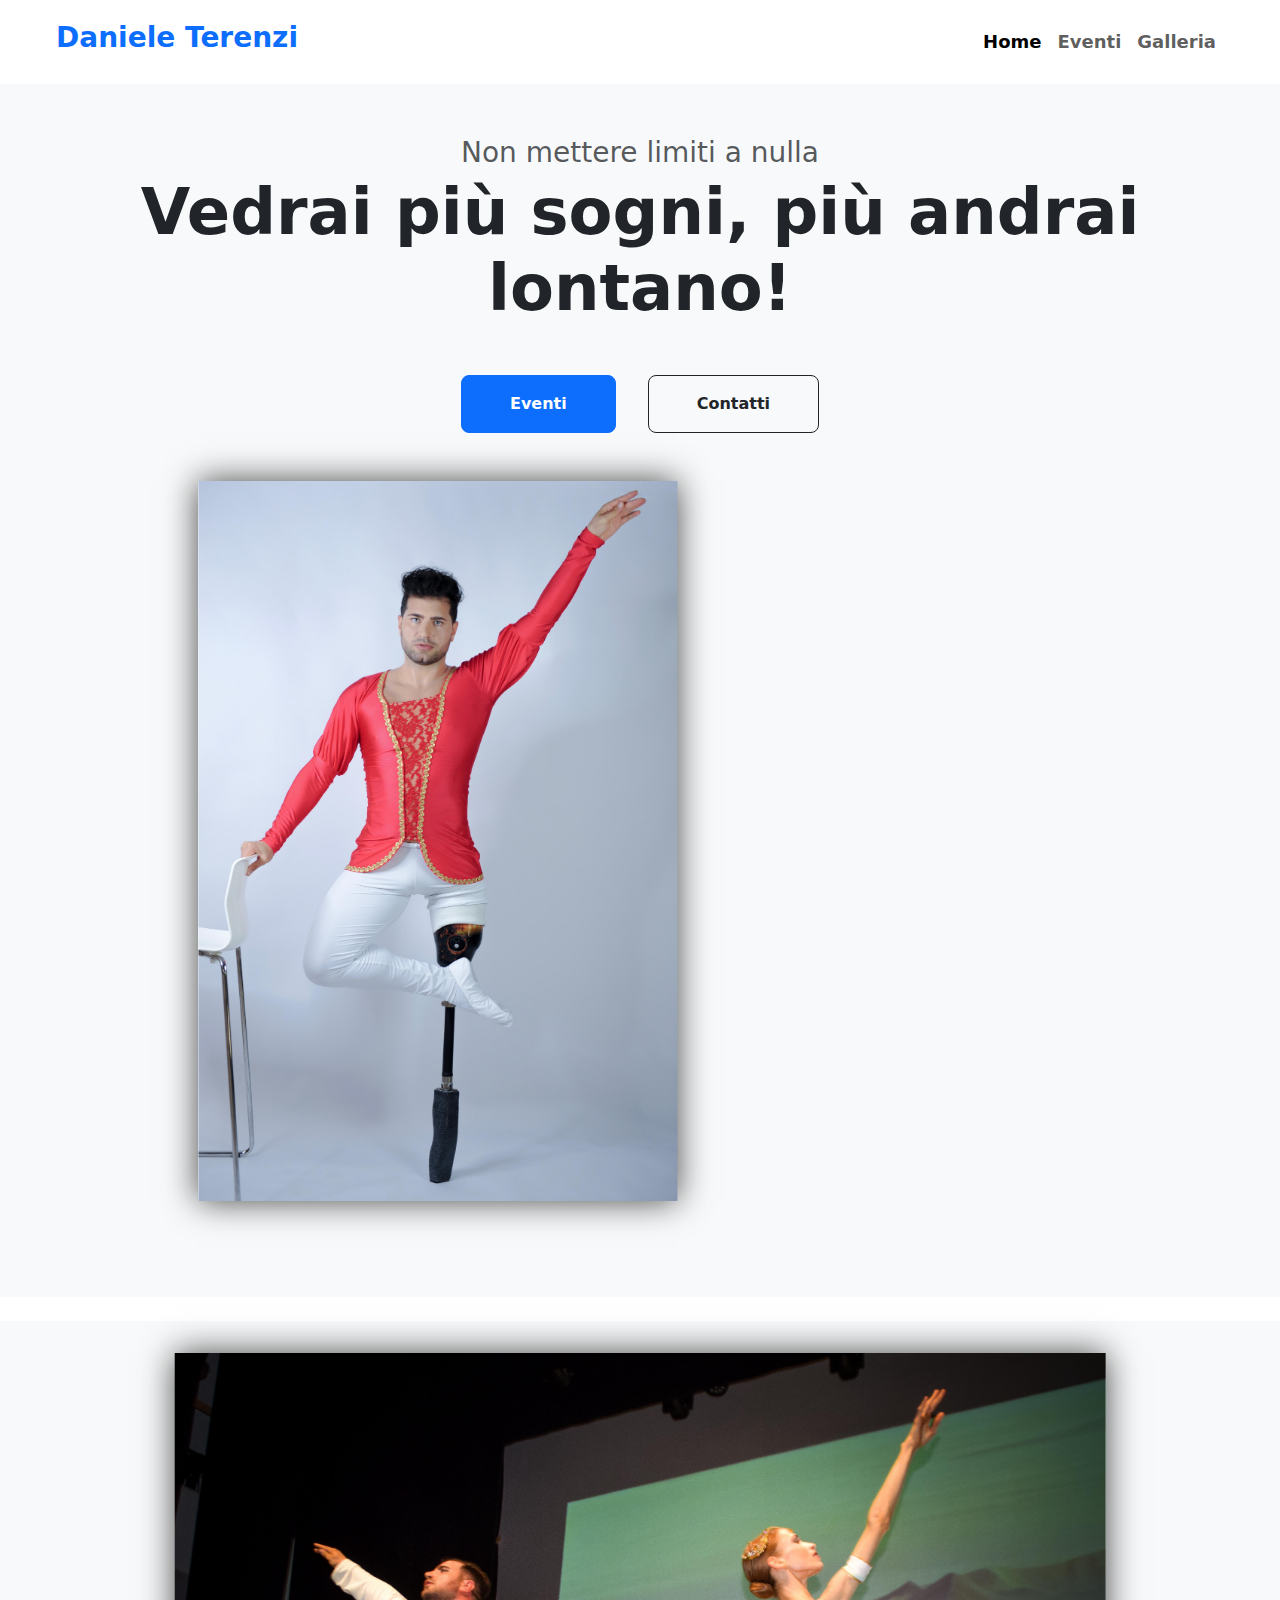
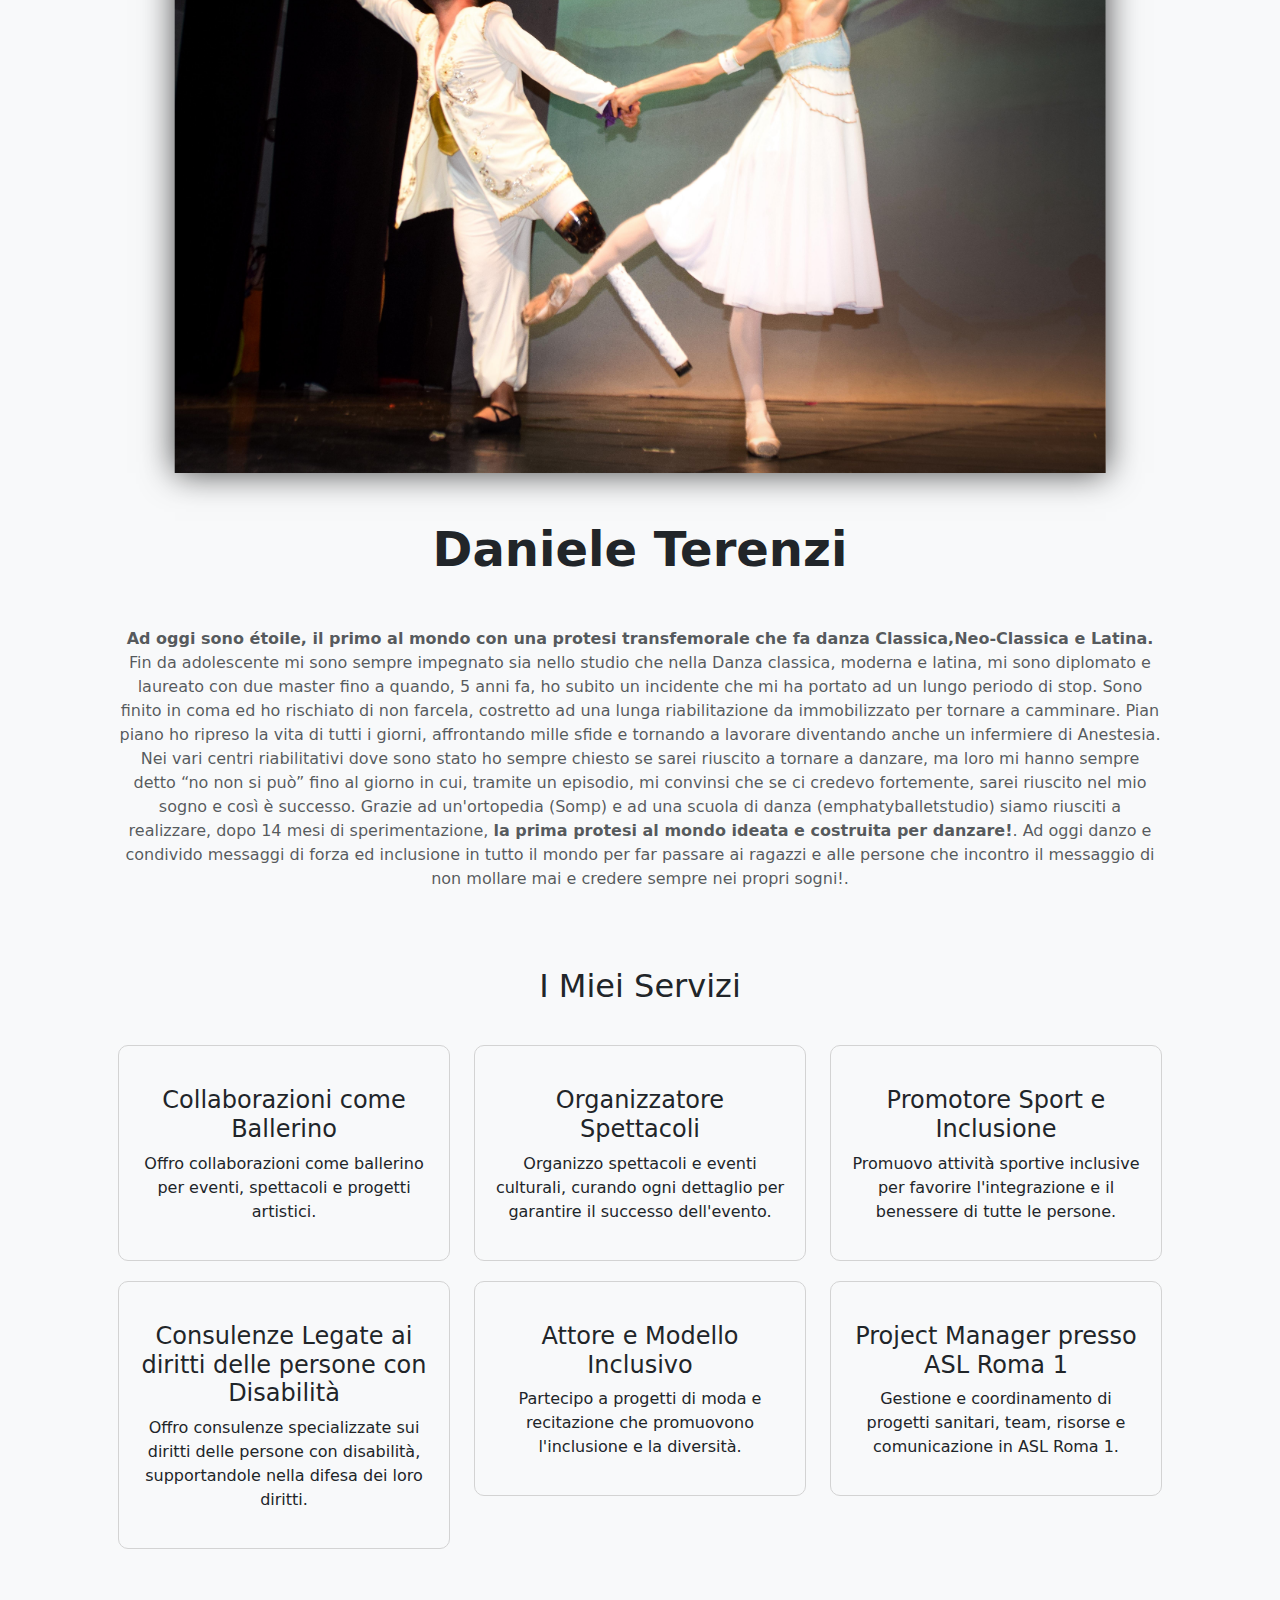
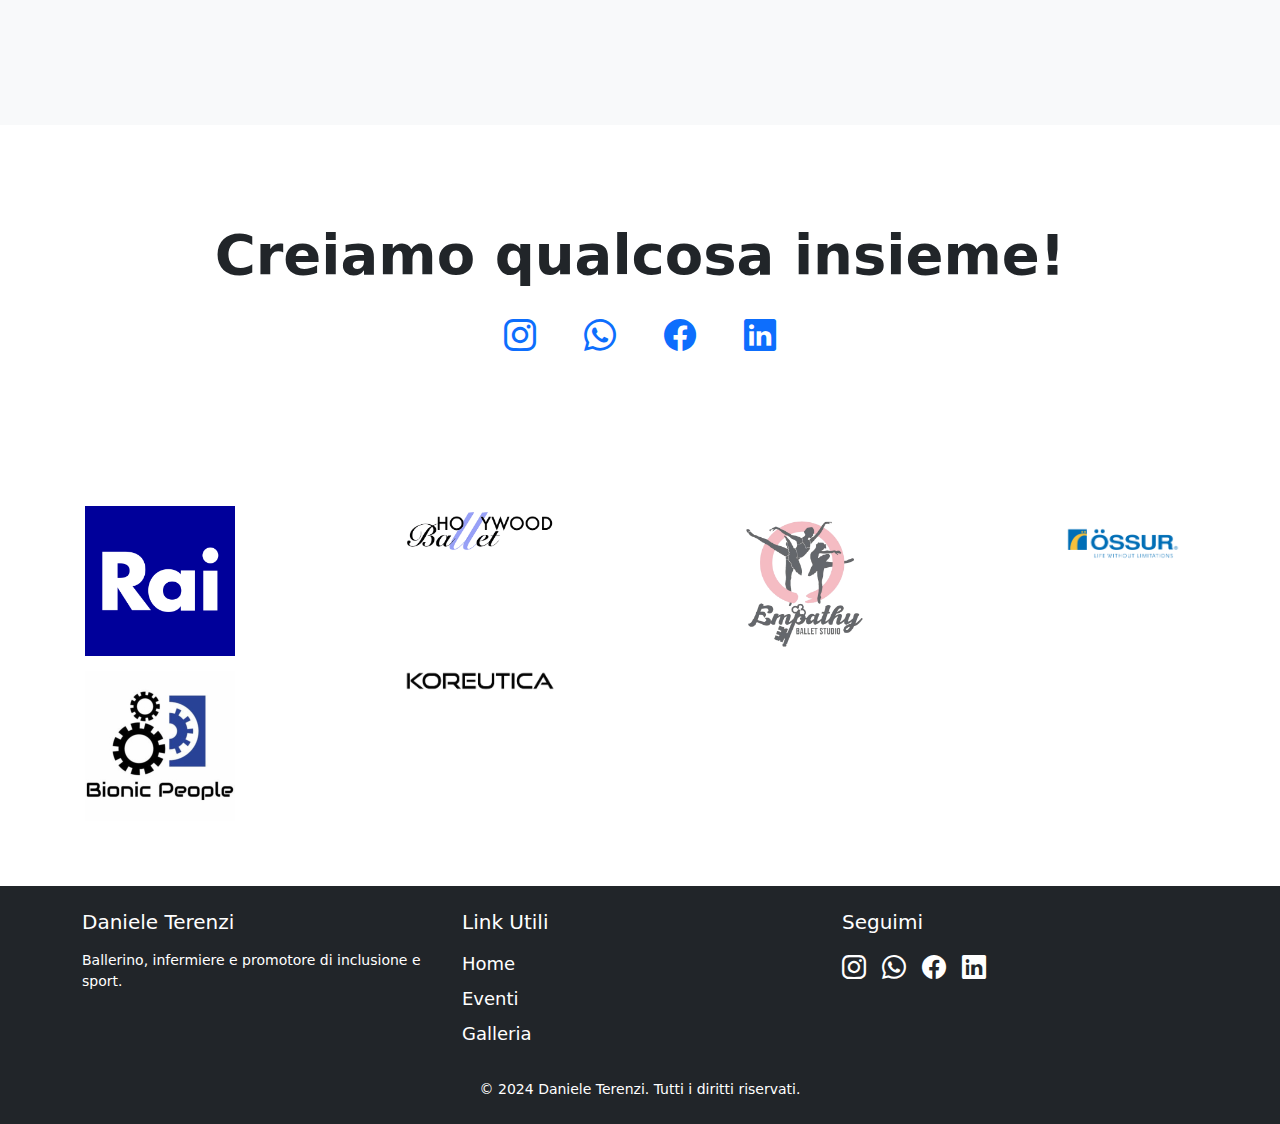
<file: daniele/index.html>
<!doctype html>
<html lang="en">

<head>
    <meta charset="utf-8">
    <meta name="viewport" content="width=device-width, initial-scale=1">
    <title>Daniele Terenzi</title>
    <link href="https://cdn.jsdelivr.net/npm/bootstrap-icons@1.8.1/font/bootstrap-icons.css" rel="stylesheet" />
    <link href="https://cdn.jsdelivr.net/npm/bootstrap@5.3.3/dist/css/bootstrap.min.css" rel="stylesheet"
        integrity="sha384-QWTKZyjpPEjISv5WaRU9OFeRpok6YctnYmDr5pNlyT2bRjXh0JMhjY6hW+ALEwIH" crossorigin="anonymous">
    <link rel="stylesheet" href="style2.css">
</head>

<body>
    <main>
        <!-- navbar -->
        <nav class="navbar navbar-expand-lg navbar-light bg-white py-3">
            <div class="container-fluid px-5 mx-2">
                <a class="navbar-brand" href="index.html"><h3 class="fw-bolder text-primary">Daniele
                        Terenzi </h3></a>
                <button class="navbar-toggler" type="button" data-bs-toggle="collapse"
                    data-bs-target="#navbarSupportedContent" aria-controls="navbarSupportedContent"
                    aria-expanded="false" aria-label="Toggle navigation"><span
                        class="navbar-toggler-icon"></span></button>
                <div class="collapse navbar-collapse" id="navbarSupportedContent">
                    <ul class="navbar-nav ms-auto mb-2 mb-lg-0 small fw-bolder">
                        <li class="nav-item"><a class="nav-link active" href="index.html">Home</a></li>
                        <li class="nav-item"><a class="nav-link" href="eventi.html">Eventi</a></li>
                        <li class="nav-item"><a class="nav-link" href="galleria.html">Galleria</a></li>
                    </ul>
                </div>
            </div>
        </nav>
        <!-- Fine Navbar -->
        <header class="py-5 bg-light mb-4">
            <div class="container px-5 pb-5">
                <div class="row gx-5 align-items-center">
                    <div class="col-xxl-5">
                        <!-- Header text content-->
                        <div class="text-center text-xxl-start">
                            <div class="fs-3 fw-light text-muted">Non mettere limiti a nulla</div>
                            <h1 class="display-3 fw-bolder mb-5"><span class="text-gradient d-inline">Vedrai più sogni, più andrai lontano!</span></h1>
                            <div
                                class="d-grid gap-3 d-sm-flex justify-content-sm-center justify-content-xxl-start mb-3">
                                <a class="btn btn-primary btn-lg px-5 py-3 me-sm-3 fs-6 fw-bolder"
                                    href="eventi.html">Eventi</a>
                                <a class="btn btn-outline-dark btn-lg px-5 py-3 fs-6 fw-bolder"
                                    href="#bottom">Contatti</a>
                            </div>
                        </div>
                    </div>
                    <div class="col-xxl-7 mt-5">
                        <div class="profile bg-image hover-zoom ">
                            <img class="profile-img " src="img/IMG-20240326-WA0086.jpg" alt="photo">
                        </div>
                    </div>
                </div>
            </div>
        </header>
        <!-- Page Content-->
        <section class="bg-light py-5">
            <div class="container px-5">
                <div class="row gx-5 justify-content-center">
                    <div class="profile">
                    <img class="profile-img" src="./img/IMG-20240326-WA0116.jpg" alt="">
                        </div>  
                    <div class="col-12">
                        <div class="text-center my-5">
                            <h1 class="display-5 fw-bolder my-5"><span class="text-gradient d-inline ">Daniele Terenzi</span>
                            </h1>
                            <p class="text-muted"><b>Ad oggi sono étoile, il primo al mondo con una protesi transfemorale che fa danza Classica,Neo-Classica e Latina.</b> Fin da adolescente mi sono sempre impegnato sia nello studio che nella Danza classica, moderna e latina, mi sono diplomato e laureato con due master fino a quando, 5 anni fa, ho subito un incidente che mi ha portato ad un lungo periodo di stop. Sono finito in coma ed ho rischiato di non farcela, costretto ad una lunga riabilitazione da immobilizzato per tornare a camminare. Pian piano ho ripreso la vita di tutti i giorni, affrontando mille sfide e tornando a lavorare diventando anche un infermiere di Anestesia. Nei vari centri riabilitativi dove sono stato ho sempre chiesto se sarei riuscito a tornare a danzare, ma loro mi hanno sempre detto “no non si può” fino al giorno in cui, tramite un episodio, mi convinsi che se ci credevo fortemente, sarei riuscito nel mio sogno e così è successo. Grazie ad un'ortopedia (Somp) e ad una scuola di danza (emphatyballetstudio) siamo riusciti a realizzare, dopo 14 mesi di sperimentazione, <b>la prima protesi al mondo ideata e costruita per danzare!</b>. Ad oggi danzo e condivido messaggi di forza ed inclusione in tutto il mondo per far passare ai ragazzi e alle persone che incontro il messaggio di non mollare mai e credere sempre nei propri sogni!.</p>
                            <div class="container services-section">
                                <h2 class="services-title">I Miei Servizi</h2>
                                <div class="row">
                                    <div class="col-md-4">
                                        <div class="service-box text-center">
                                            <div class="service-icon">
                                                <i class="fas fa-dance"></i>
                                            </div>
                                            <h4>Collaborazioni come Ballerino</h4>
                                            <p>Offro collaborazioni come ballerino per eventi, spettacoli e progetti artistici.</p>
                                        </div>
                                    </div>
                                    <div class="col-md-4">
                                        <div class="service-box text-center">
                                            <div class="service-icon">
                                                <i class="fas fa-theater-masks"></i>
                                            </div>
                                            <h4>Organizzatore Spettacoli</h4>
                                            <p>Organizzo spettacoli e eventi culturali, curando ogni dettaglio per garantire il successo dell'evento.</p>
                                        </div>
                                    </div>
                                    <div class="col-md-4">
                                        <div class="service-box text-center">
                                            <div class="service-icon">
                                                <i class="fas fa-running"></i>
                                            </div>
                                            <h4>Promotore Sport e Inclusione</h4>
                                            <p>Promuovo attività sportive inclusive per favorire l'integrazione e il benessere di tutte le persone.</p>
                                        </div>
                                    </div>
                                    <div class="col-md-4">
                                        <div class="service-box text-center">
                                            <div class="service-icon">
                                                <i class="fas fa-gavel"></i>
                                            </div>
                                            <h4>Consulenze Legate ai diritti delle persone con Disabilità</h4>
                                            <p>Offro consulenze specializzate sui diritti delle persone con disabilità, supportandole nella difesa dei loro diritti.</p>
                                        </div>
                                    </div>
                                    <div class="col-md-4">
                                        <div class="service-box text-center">
                                            <div class="service-icon">
                                                <i class="fas fa-user"></i>
                                            </div>
                                            <h4>Attore e Modello Inclusivo</h4>
                                            <p>Partecipo a progetti di moda e recitazione che promuovono l'inclusione e la diversità.</p>
                                        </div>
                                    </div>
                                    <div class="col-md-4">
                                        <div class="service-box text-center">
                                            <div class="service-icon">
                                                <i class="fas fa-heart"></i>
                                            </div>
                                            <h4>Project Manager presso ASL Roma 1</h4>
                                            <p>Gestione e coordinamento di progetti sanitari, team, risorse e comunicazione in ASL Roma 1.</p>
                                        </div>
                                    </div>
                                </div>
                            </div>
                     </section>

                      <!-- Call to action section-->
        <section class="py-5 ">
            <div class="container px-5 my-5">
                <div class="text-center">
                    <h2 class="display-4 fw-bolder mb-4">Creiamo qualcosa insieme!</h2>
                    <div class="d-flex justify-content-center fs-2 gap-5">
                        <a class="text-gradient" href="#!"><i class="bi bi-instagram"></i></a>
                        <a class="text-gradient" href="#!"><i class="bi bi-whatsapp"></i></a>
                        <a class="text-gradient" href="#!"><i class="bi bi-facebook"></i></a>
                        <a class="text-gradient" href="#!"><i class="bi bi-linkedin"></i></a>
                    </div>
                </div>
            </div>
        </section>

        <div class="container-fluid sponsor-section">
            <div class="row text-center">
                <div class="col-md-3 col-sm-6">
                    <img src="/daniele/img/Logo_of_RAI_(2016).svg.png" alt="Sponsor Rai" class="sponsor-logo img-fluid">
                </div>
                <div class="col-md-3 col-sm-6">
                    <img src="/daniele/img/hollywoodballet.png" alt="Sponsor Hollywood Ballet" class="sponsor-logo img-fluid">
                </div>
                <div class="col-md-3 col-sm-6">
                    <img src="/daniele/img/empathy.png" alt="Sponsor Emphaty Ballet" class="sponsor-logo img-fluid">
                </div>
                <div class="col-md-3 col-sm-6">
                    <img src="/daniele/img/Ossur-Company-Logo_Blue_Tagline.png" alt="Sponsor Ossur" class="sponsor-logo img-fluid">
                </div>
                <div class="col-md-3 col-sm-6">
                    <img src="/daniele/img/bionicpeople.png" alt="Sponsor BionicPeople" class="sponsor-logo img-fluid">
                </div>
                <div class="col-md-3 col-sm-6">
                    <img src="/daniele/img/Koreutica_80ll0.png" alt="Sponsor koreutica" class="sponsor-logo img-fluid">
                </div>
            </div>
        </div>
        


    </main>
    
    <!-- Footer -->
<footer class="bg-dark text-white py-4">
    <div class="container">
        <div class="row">
            <!-- Logo e breve descrizione -->
            <div class="col-md-4">
                <h5>Daniele Terenzi</h5>
                <p>Ballerino, infermiere e promotore di inclusione e sport.</p>
            </div>
            <!-- Link utili -->
            <div class="col-md-4">
                <h5>Link Utili</h5>
                <ul class="list-unstyled">
                    <li><a href="index.html" class="text-white">Home</a></li>
                    <li><a href="eventi.html" class="text-white">Eventi</a></li>
                    <li><a href="galleria.html" class="text-white">Galleria</a></li>
                </ul>
            </div>
            <!-- Social Media -->
            <div class="col-md-4">
                <h5>Seguimi</h5>
                <div class="d-flex justify-content-start">
                    <a class="text-white me-3" href="#!"><i class="bi bi-instagram"></i></a>
                    <a class="text-white me-3" href="#!"><i class="bi bi-whatsapp"></i></a>
                    <a class="text-white me-3" href="#!"><i class="bi bi-facebook"></i></a>
                    <a class="text-white me-3" href="#!"><i class="bi bi-linkedin"></i></a>
                </div>
            </div>
        </div>
        <!-- Informazioni di copyright -->
        <div class="row mt-3">
            <div class="col-12 text-center">
                <p class="mb-0">&copy; 2024 Daniele Terenzi. Tutti i diritti riservati.</p>
            </div>
        </div>
    </div>
</footer>
<!-- Fine Footer -->

    <!-- Footer
    <footer class="bg-white py-4 mt-auto">
        <div class="container px-5">
            <div class="row align-items-center justify-content-between flex-column flex-sm-row">
                <div class="col-auto">
                    <div class="small m-0">Copyright &copy;  2024</div>
                </div>
                <div class="col-auto">
                    <a class="small" href="#!">Privacy</a>
                    <span class="mx-1">&middot;</span>
                    <a class="small" href="#!">Terms</a>
                    <span class="mx-1">&middot;</span>
                    <a class="small" href="#!">Contact</a>
                </div>
            </div>
        </div>
    </footer> -->
















    <script src="https://cdn.jsdelivr.net/npm/bootstrap@5.3.3/dist/js/bootstrap.bundle.min.js"
        integrity="sha384-YvpcrYf0tY3lHB60NNkmXc5s9fDVZLESaAA55NDzOxhy9GkcIdslK1eN7N6jIeHz"
        crossorigin="anonymous"></script>
</body>

</html>
</file>
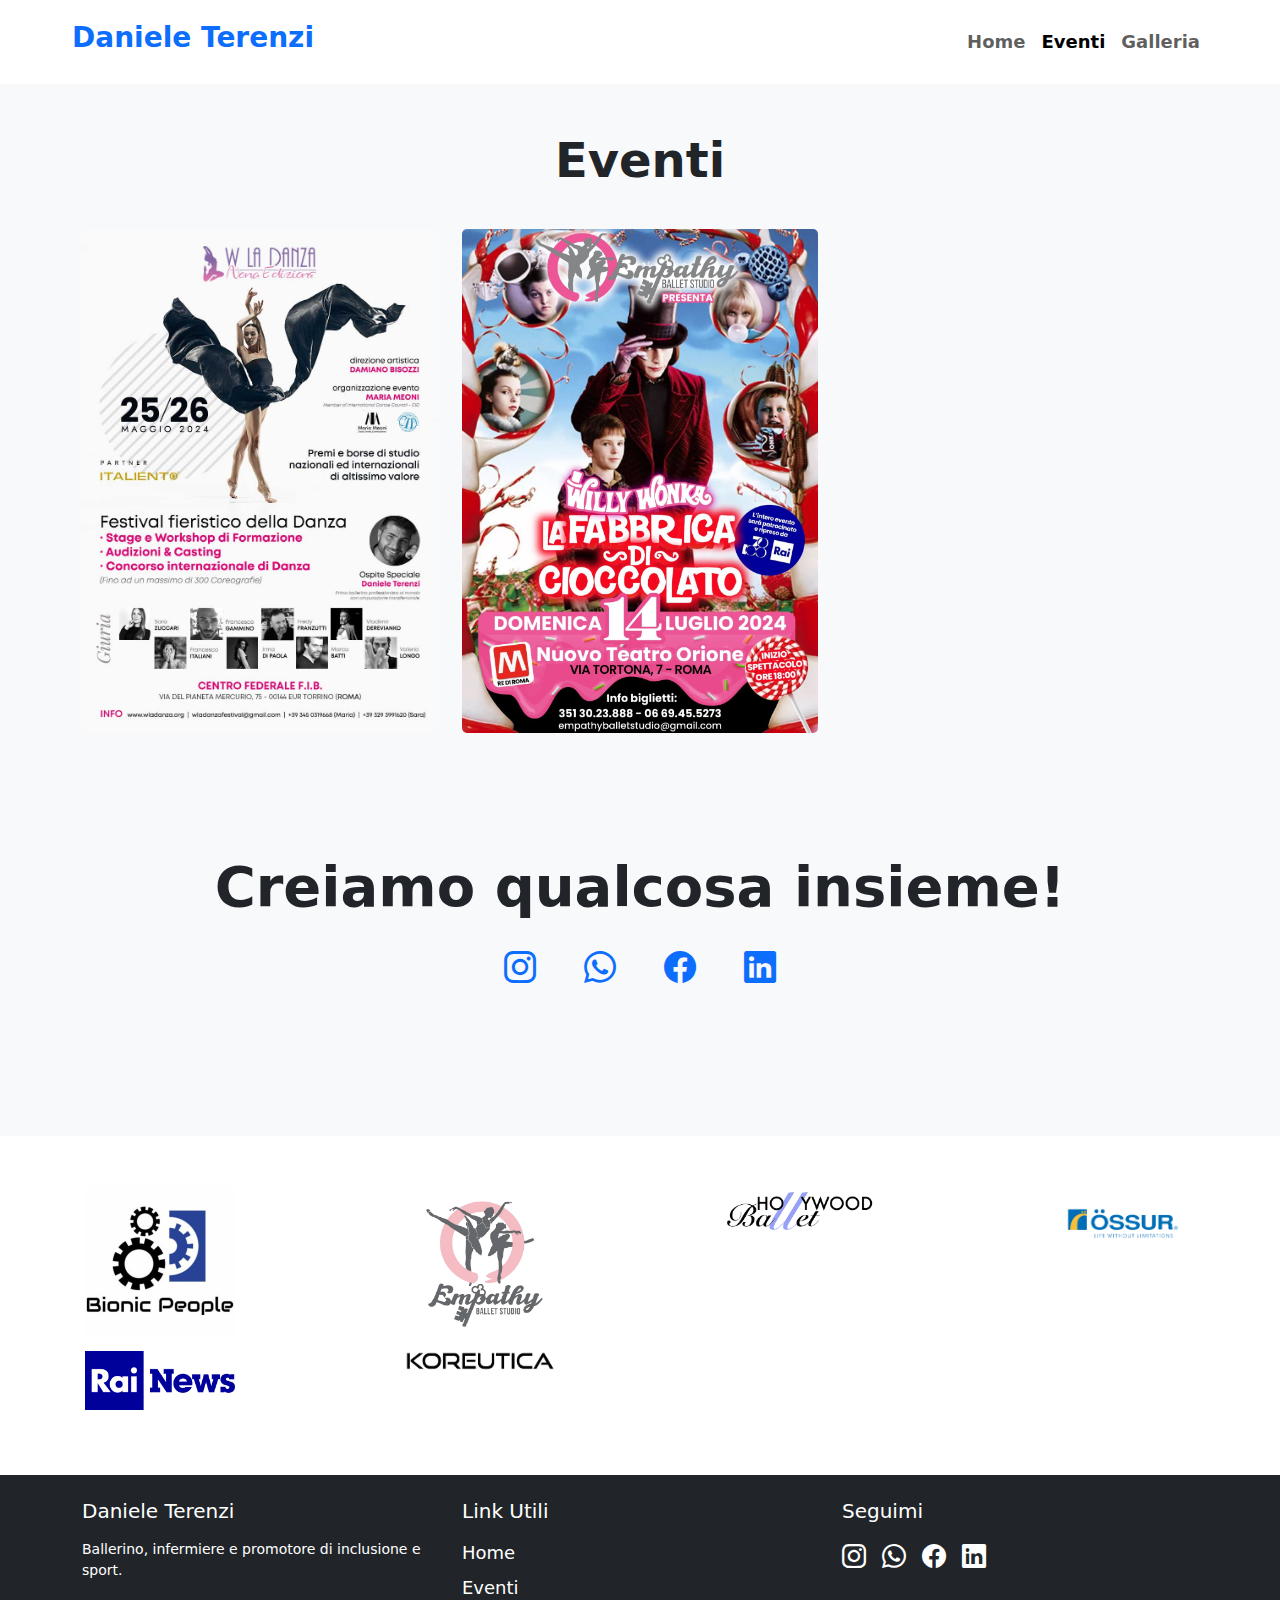
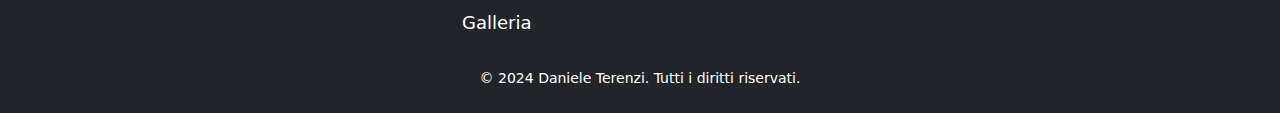
<file: daniele/eventi.html>
<!doctype html>
<html lang="en">

<head>
    <meta charset="utf-8">
    <meta name="viewport" content="width=device-width, initial-scale=1">
    <title>Daniele Terenzi</title>
    <link href="https://cdn.jsdelivr.net/npm/bootstrap-icons@1.8.1/font/bootstrap-icons.css" rel="stylesheet" />
    <link href="https://cdn.jsdelivr.net/npm/bootstrap@5.3.3/dist/css/bootstrap.min.css" rel="stylesheet"
        integrity="sha384-QWTKZyjpPEjISv5WaRU9OFeRpok6YctnYmDr5pNlyT2bRjXh0JMhjY6hW+ALEwIH" crossorigin="anonymous">
    <link rel="stylesheet" href="style2.css">
</head>

<body>
    <main>
        <!-- navbar -->
        <nav class="navbar navbar-expand-lg navbar-light bg-white py-3">
            <div class="container-fluid px-5 mx-4">
                <a class="navbar-brand" href="index.html"><h3 class="fw-bolder text-primary">Daniele
                        Terenzi </h3></a>
                <button class="navbar-toggler" type="button" data-bs-toggle="collapse"
                    data-bs-target="#navbarSupportedContent" aria-controls="navbarSupportedContent"
                    aria-expanded="false" aria-label="Toggle navigation"><span
                        class="navbar-toggler-icon"></span></button>
                <div class="collapse navbar-collapse" id="navbarSupportedContent">
                    <ul class="navbar-nav ms-auto mb-2 mb-lg-0 small fw-bolder">
                        <li class="nav-item"><a class="nav-link" href="index.html">Home</a></li>
                        <li class="nav-item"><a class="nav-link active" href="eventi.html">Eventi</a></li>
                        <li class="nav-item"><a class="nav-link" href="galleria.html">Galleria</a></li>
                    </ul>
                </div>
            </div>
        </nav>
        <!-- Fine Navbar -->

        <!-- MAIN -->
        <div class="blog-home5 bg-light py-5">
            <div class="container">
              <!-- Row  -->
              <div class="row justify-content-center">
                <!-- Column -->
                <div class="col-md-8 text-center">
                  <h3 class="mb-3 display-5 fw-bolder">Eventi</h3>
                  <!-- <h6 class="subtitle font-weight-normal">You can relay on our amazing features list and also our customer services will be great experience for you without doubt</h6> -->
                </div>
                <!-- Column -->
              </div>
              <!-- Row  -->
              <div class="row mt-4">
                <!-- Column -->
                <div class="col-md-4">
                  <div class="card b-h-box position-relative font-14 border-0 mb-4"><a target="blank" href="https://www.wladanza.org/"><img class="card-img" src="/daniele/img/WlaDanza-nona-edizione-2024.jpg" alt="Card image"></a></div>
                </div>
                <div class="col-md-4">
                  <div class="card b-h-box position-relative font-14 border-0 mb-4"><a target="blank" href="https://www.empathyballetstudio.it/"><img class="card-img" src="/daniele/img/volantino willy wonka.jpeg" alt="Card image"></a></div>
                </div>
                <!-- Column -->
          </div>
          
          <!-- Call to action section-->
        <div class="py-5 ">
            <div class="container px-5 my-5">
                <div class="text-center">
                    <h2 class="display-4 fw-bolder mb-4">Creiamo qualcosa insieme!</h2>
                    <div class="d-flex justify-content-center fs-2 gap-5">
                        <a class="text-gradient" href="#!"><i class="bi bi-instagram"></i></a>
                        <a class="text-gradient" href="#!"><i class="bi bi-whatsapp"></i></a>
                        <a class="text-gradient" href="#!"><i class="bi bi-facebook"></i></a>
                        <a class="text-gradient" href="#!"><i class="bi bi-linkedin"></i></a>
                    </div>
                </div>
            </div>
        </div>
    </div>
</div>
        </section>
          
        <div class="container-fluid sponsor-section">
            <div class="row text-center">
                <div class="col-md-3 col-sm-6">
                    <img src="/daniele/img/bionicpeople.png" alt="Sponsor bionicpeople" class="sponsor-logo img-fluid">
                </div>
                <div class="col-md-3 col-sm-6">
                    <img src="/daniele/img/empathy.png" alt="Sponsor empathyballett" class="sponsor-logo img-fluid">
                </div>
                <div class="col-md-3 col-sm-6">
                    <img src="/daniele/img/hollywoodballet.png" alt="Sponsor hollywoodballet" class="sponsor-logo img-fluid">
                </div>
                <div class="col-md-3 col-sm-6">
                    <img src="/daniele/img/Ossur-Company-Logo_Blue_Tagline.png" alt="Sponsor ossur" class="sponsor-logo img-fluid">
                </div>
                <div class="col-md-3 col-sm-6">
                    <img src="/daniele/img/Rai_News_-_Logo_2021.svg.png" alt="Sponsor rainews" class="sponsor-logo img-fluid">
                </div>
                <div class="col-md-3 col-sm-6">
                    <img src="/daniele/img/Koreutica_80ll0.png" alt="Sponsor koreutica" class="sponsor-logo img-fluid">
                </div>
            </div>
        </div>

        
        <!-- Footer -->
<footer class="bg-dark text-white py-4">
    <div class="container">
        <div class="row">
            <!-- Logo e breve descrizione -->
            <div class="col-md-4">
                <h5>Daniele Terenzi</h5>
                <p>Ballerino, infermiere e promotore di inclusione e sport.</p>
            </div>
            <!-- Link utili -->
            <div class="col-md-4">
                <h5>Link Utili</h5>
                <ul class="list-unstyled">
                    <li><a href="index.html" class="text-white">Home</a></li>
                    <li><a href="eventi.html" class="text-white">Eventi</a></li>
                    <li><a href="galleria.html" class="text-white">Galleria</a></li>
                </ul>
            </div>
            <!-- Social Media -->
            <div class="col-md-4">
                <h5>Seguimi</h5>
                <div class="d-flex justify-content-start">
                    <a class="text-white me-3" href="#!"><i class="bi bi-instagram"></i></a>
                    <a class="text-white me-3" href="#!"><i class="bi bi-whatsapp"></i></a>
                    <a class="text-white me-3" href="#!"><i class="bi bi-facebook"></i></a>
                    <a class="text-white me-3" href="#!"><i class="bi bi-linkedin"></i></a>
                </div>
            </div>
        </div>
        <!-- Informazioni di copyright -->
        <div class="row mt-3">
            <div class="col-12 text-center">
                <p class="mb-0">&copy; 2024 Daniele Terenzi. Tutti i diritti riservati.</p>
            </div>
        </div>
    </div>
</footer>
<!-- Fine Footer -->












        <script src="https://cdn.jsdelivr.net/npm/bootstrap@5.3.3/dist/js/bootstrap.bundle.min.js"
        integrity="sha384-YvpcrYf0tY3lHB60NNkmXc5s9fDVZLESaAA55NDzOxhy9GkcIdslK1eN7N6jIeHz"
        crossorigin="anonymous"></script>
</body>

</html>
</file>
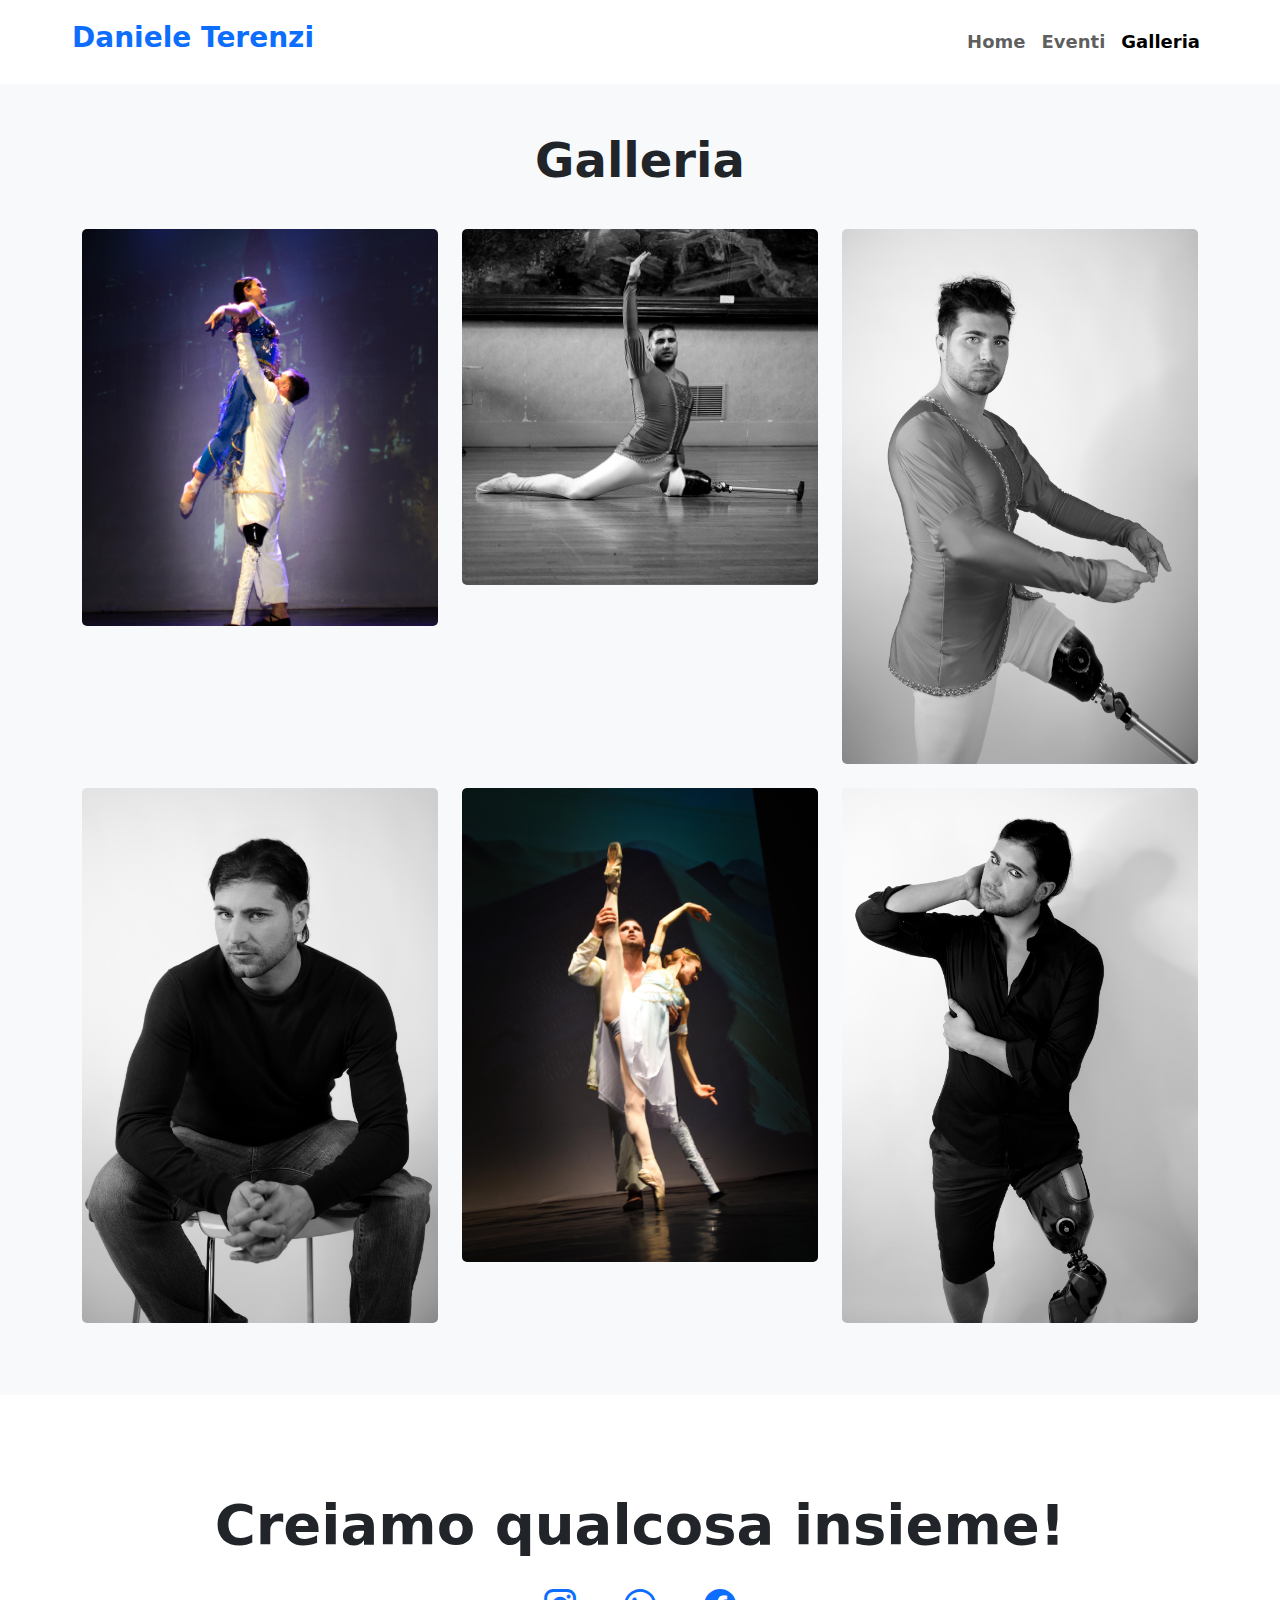
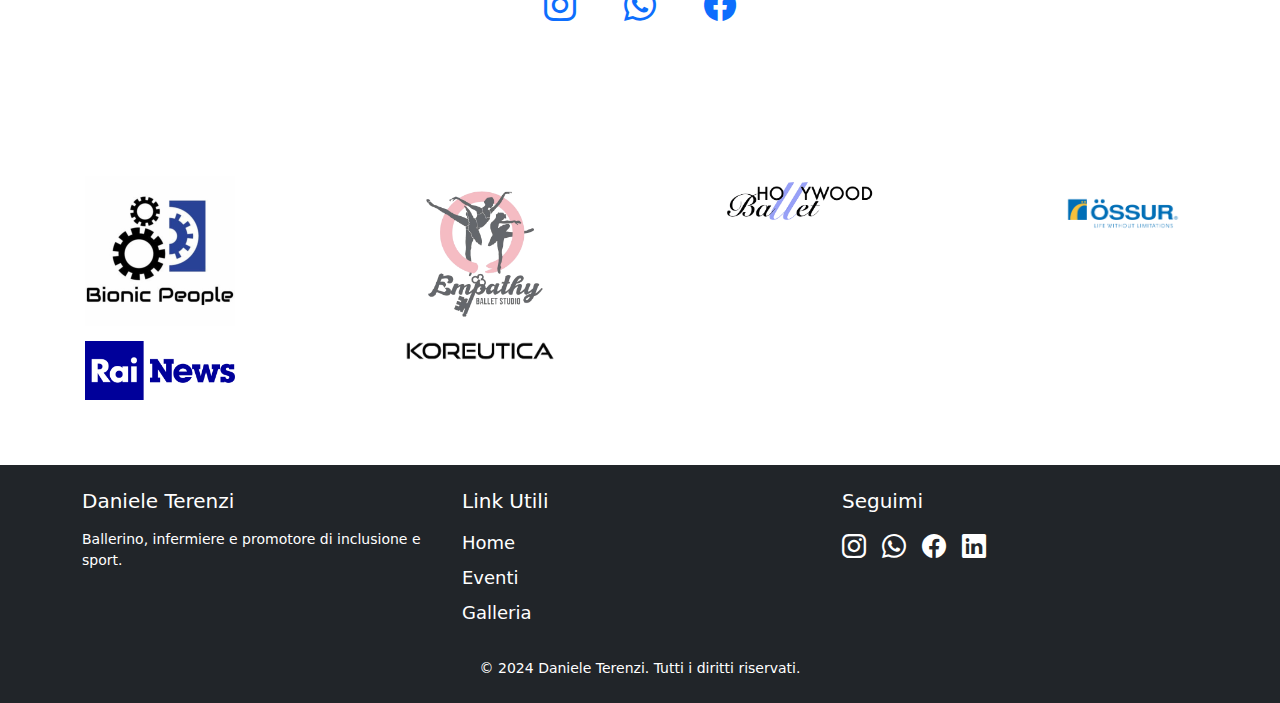
<file: daniele/galleria.html>
<!doctype html>
<html lang="en">

<head>
    <meta charset="utf-8">
    <meta name="viewport" content="width=device-width, initial-scale=1">
    <title>Daniele Terenzi</title>
    <link href="https://cdn.jsdelivr.net/npm/bootstrap-icons@1.8.1/font/bootstrap-icons.css" rel="stylesheet" />
    <link href="https://cdn.jsdelivr.net/npm/bootstrap@5.3.3/dist/css/bootstrap.min.css" rel="stylesheet"
        integrity="sha384-QWTKZyjpPEjISv5WaRU9OFeRpok6YctnYmDr5pNlyT2bRjXh0JMhjY6hW+ALEwIH" crossorigin="anonymous">
    <link rel="stylesheet" href="style2.css">
</head>

<body>
    <main>
        <!-- navbar -->
        <nav class="navbar navbar-expand-lg navbar-light bg-white py-3">
            <div class="container-fluid px-5 mx-4">
                <a class="navbar-brand" href="index.html">
                    <h3 class="fw-bolder text-primary">Daniele
                        Terenzi </h3>
                </a>
                <button class="navbar-toggler" type="button" data-bs-toggle="collapse"
                    data-bs-target="#navbarSupportedContent" aria-controls="navbarSupportedContent"
                    aria-expanded="false" aria-label="Toggle navigation"><span
                        class="navbar-toggler-icon"></span></button>
                <div class="collapse navbar-collapse" id="navbarSupportedContent">
                    <ul class="navbar-nav ms-auto mb-2 mb-lg-0 small fw-bolder">
                        <li class="nav-item"><a class="nav-link" href="index.html">Home</a></li>
                        <li class="nav-item"><a class="nav-link" href="eventi.html">Eventi</a></li>
                        <li class="nav-item"><a class="nav-link active" href="galleria.html">Galleria</a></li>
                    </ul>
                </div>
            </div>
        </nav>
        <!-- Fine Navbar -->

        <div class="blog-home5 bg-light py-5">
            <div class="container">
                <!-- Row  -->
                <div class="row justify-content-center">
                    <!-- Column -->
                    <div class="col-md-8 text-center">
                        <h3 class="mb-3 display-5 fw-bolder">Galleria</h3>

                    </div>
                    <!-- Column -->
                </div>
                <!-- Row  -->
                <div class="row mt-4">
                    <!-- Column -->
                    <div class="col-md-4">
                        <div class="card b-h-box position-relative font-14 border-0 mb-4">
                            <img class="card-img" src="/daniele/img/galleryfoto6.jpg" alt="Card image">
                        </div>
                    </div>
                    <!-- Column -->
                    <!-- Column -->
                    <div class="col-md-4">
                        <div class="card b-h-box position-relative font-14 border-0 mb-4">
                            <img class="card-img" src="/daniele/img/galleryfoto4.jpg" alt="Card image">
                        </div>
                    </div>
                    <!-- Column -->
                    <!-- Column -->
                    <div class="col-md-4">
                        <div class="card b-h-box position-relative font-14 border-0 mb-4">
                            <img class="card-img" src="/daniele/img/galleryfoto2.jpg" alt="Card image">
                        </div>
                    </div>
                    <!-- Column -->
                    <!-- Column -->
                    <div class="col-md-4">
                        <div class="card b-h-box position-relative font-14 border-0 mb-4">
                            <img class="card-img" src="/daniele/img/galleryfoto3.jpg" alt="Card image">
                        </div>
                    </div>
                    <!-- Column -->
                    <!-- Column -->
                    <div class="col-md-4">
                        <div class="card b-h-box position-relative font-14 border-0 mb-4">
                            <img class="card-img" src="/daniele/img/galleryfoto5.jpg">
                        </div>
                    </div>
                    <!-- Column -->
                    <!-- Column -->
                    <div class="col-md-4">
                        <div class="card b-h-box position-relative font-14 border-0 mb-4">
                            <img class="card-img" src="/daniele/img/galleryfoto1.jpg">
                        </div>
                        
                    </div>
                    <!-- Column -->
                </div>
            </div>
        </div>






        <!-- Call to action section-->
        <section class="py-5 ">
            <div class="container px-5 my-5">
                <div class="text-center">
                    <h2 class="display-4 fw-bolder mb-4">Creiamo qualcosa insieme!</h2>
                    <div class="d-flex justify-content-center fs-2 gap-5">
                        <a class="text-gradient" href="#!"><i class="bi bi-instagram"></i></a>
                        <a class="text-gradient" href="#!"><i class="bi bi-whatsapp"></i></a>
                        <a class="text-gradient" href="#!"><i class="bi bi-facebook"></i></a>
                    </div>
                </div>
            </div>
        </section>

        <div class="container-fluid sponsor-section">
            <div class="row text-center">
                <div class="col-md-3 col-sm-6">
                    <img src="/daniele/img/bionicpeople.png" alt="Sponsor bionicpeople" class="sponsor-logo img-fluid">
                </div>
                <div class="col-md-3 col-sm-6">
                    <img src="/daniele/img/empathy.png" alt="Sponsor empathyballett" class="sponsor-logo img-fluid">
                </div>
                <div class="col-md-3 col-sm-6">
                    <img src="/daniele/img/hollywoodballet.png" alt="Sponsor hollywoodballet" class="sponsor-logo img-fluid">
                </div>
                <div class="col-md-3 col-sm-6">
                    <img src="/daniele/img/Ossur-Company-Logo_Blue_Tagline.png" alt="Sponsor ossur" class="sponsor-logo img-fluid">
                </div>
                <div class="col-md-3 col-sm-6">
                    <img src="/daniele/img/Rai_News_-_Logo_2021.svg.png" alt="Sponsor rainews" class="sponsor-logo img-fluid">
                </div>
                <div class="col-md-3 col-sm-6">
                    <img src="/daniele/img/Koreutica_80ll0.png" alt="Sponsor koreutica" class="sponsor-logo img-fluid">
                </div>
            </div>
        </div>
    </main>

     <!-- Footer -->
<footer class="bg-dark text-white py-4">
    <div class="container">
        <div class="row">
            <!-- Logo e breve descrizione -->
            <div class="col-md-4">
                <h5>Daniele Terenzi</h5>
                <p>Ballerino, infermiere e promotore di inclusione e sport.</p>
            </div>
            <!-- Link utili -->
            <div class="col-md-4">
                <h5>Link Utili</h5>
                <ul class="list-unstyled">
                    <li><a href="index.html" class="text-white">Home</a></li>
                    <li><a href="eventi.html" class="text-white">Eventi</a></li>
                    <li><a href="galleria.html" class="text-white">Galleria</a></li>
                </ul>
            </div>
            <!-- Social Media -->
            <div class="col-md-4">
                <h5>Seguimi</h5>
                <div class="d-flex justify-content-start">
                    <a class="text-white me-3" href="#!"><i class="bi bi-instagram"></i></a>
                    <a class="text-white me-3" href="#!"><i class="bi bi-whatsapp"></i></a>
                    <a class="text-white me-3" href="#!"><i class="bi bi-facebook"></i></a>
                    <a class="text-white me-3" href="#!"><i class="bi bi-linkedin"></i></a>
                </div>
            </div>
        </div>
        <!-- Informazioni di copyright -->
        <div class="row mt-3">
            <div class="col-12 text-center">
                <p class="mb-0">&copy; 2024 Daniele Terenzi. Tutti i diritti riservati.</p>
            </div>
        </div>
    </div>
</footer>
<!-- Fine Footer -->















    <script src="https://cdn.jsdelivr.net/npm/bootstrap@5.3.3/dist/js/bootstrap.bundle.min.js"
        integrity="sha384-YvpcrYf0tY3lHB60NNkmXc5s9fDVZLESaAA55NDzOxhy9GkcIdslK1eN7N6jIeHz"
        crossorigin="anonymous"></script>
</body>

</html>
</file>
<file: daniele/style2.css>
li{
    font-size: 18px;
}




.profile {
    position: relative;
    height: 75vw;
    width: 75vw;
    border-radius: 5vw;
    margin-top: 5vw;
    max-height: 40rem;
    max-width: 40rem;
  }
  .profile .profile-img {
    height: 80vw;
    max-height: 45rem;
    position: absolute;
    bottom: 0;
    left: 50%;
    box-shadow: 0 0 2rem 0 rgba(0, 0, 0, 0.726);
    transform: translateX(-50%);
  }


  .blog-home5 .card-title {
    font-size: 18px;
  }
  
  .blog-home5 .subtitle {
      
      line-height: 24px;
  }
  
  .blog-home5 .card.card-shadow {
      -webkit-box-shadow: 0px 0px 30px rgba(115, 128, 157, 0.1);
      box-shadow: 0px 0px 30px rgba(115, 128, 157, 0.1);
  }
  
  .blog-home5 .b-h-box .card-img-overlay {
    bottom: 0px;
    top: auto;
    -webkit-transition: 0.2s ease-in;
    -o-transition: 0.2s ease-in;
    transition: 0.2s ease-in;
    height: 55%;
  }
  
  .blog-home5 .b-h-box .card-title {
      color: #ffffff;
  }
  
  .blog-home5 .b-h-box {
    color: #ffffff;
  }
  
  .blog-home5 .b-h-box .card-text {
    display: none;
  }
  
  .blog-home5 .b-h-box:hover {
    color: #8d97ad;
  }
  
  
  .blog-home5 .b-h-box:hover .card-title {
    margin: 15px 0;
  }
  
  .blog-home5 .b-h-box:hover .card-text {
    display: block;
  }
  
  .blog-home5 .bg-danger-gradiant {
      background: #ff4d7e;
      background: -webkit-linear-gradient(legacy-direction(to right), #ff4d7e 0%, #ff6a5b 100%);
      background: -webkit-gradient(linear, left top, right top, from(#ff4d7e), to(#ff6a5b));
      background: -webkit-linear-gradient(left, #ff4d7e 0%, #ff6a5b 100%);
      background: -o-linear-gradient(left, #ff4d7e 0%, #ff6a5b 100%);
      background: linear-gradient(to right, #ff4d7e 0%, #ff6a5b 100%);
  }
  
  .blog-home5 .font-14 {
    font-size: 14px;
  }
  
  .sponsor-section {
    margin-top: 50px;
    margin-bottom: 50px;
}

.sponsor-logo {
    max-width: 150px;
    margin: 0 auto 15px;
    transition: transform 0.3s;
}
.sponsor-logo:hover {
    transform: scale(1.1);
}

.services-section {
  padding: 60px 0;
}
.services-title {
  text-align: center;
  margin-bottom: 40px;
}
.service-box {
  padding: 20px;
  border: 1px solid #d3d3d3;
  border-radius: 10px;
  margin-bottom: 20px;
  transition: box-shadow 0.3s;
}
.service-box:hover {
  box-shadow: 0 4px 8px rgba(0, 0, 0, 0.1);
}
.service-icon {
  font-size: 40px;
  margin-bottom: 20px;
  color: #007bff;
}

/* Footer */

/* Stile per il footer */
footer {
  background-color: #343a40;
  color: #ffffff;
}

footer a {
  color: #ffffff;
  text-decoration: none;
}

footer a:hover {
  color: #007bff;
  text-decoration: underline;
}

footer h5 {
  font-size: 1.25rem;
  margin-bottom: 1rem;
}

footer p {
  font-size: 0.875rem;
}

footer ul {
  padding-left: 0;
  list-style: none;
}

footer ul li {
  margin-bottom: 0.5rem;
}

footer .bi {
  font-size: 1.5rem;
}
  
  @media (max-width:768px) {
    .blog-home5 .b-h-box .card-img-overlay {
      height: 40%;
    }
  }
</file>
